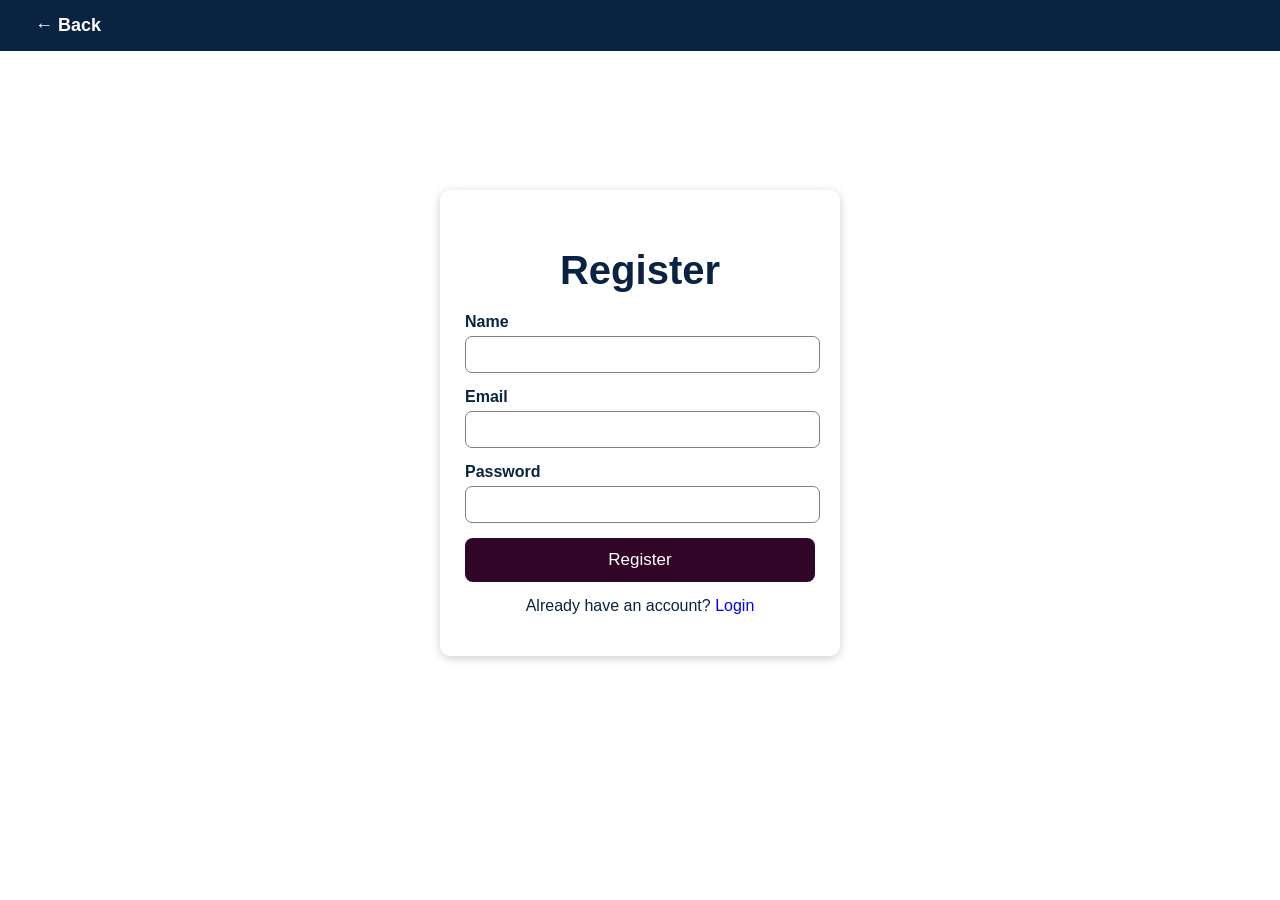
<file: login.html>
<!DOCTYPE html>
<html>
<head>
    <title>EVOK EVENTS Login</title>
    <link rel="stylesheet" href="style.css">

    <style>
        body {
            margin: 0;
            font-family: Arial, sans-serif;
        }

        nav {
            background: #0a2342;
            padding: 15px;
            text-align: left;
            position: fixed;
            top: 0;
            width: 100%;
            z-index: 999;
        }

        nav a {
            color: white;
            text-decoration: none;
            margin: 20px;
            font-size: 18px;
        }

        nav a:hover {
            color: yellow;
        }

        .box {
            width: 350px;
            background: white;
            padding: 25px;
            border-radius: 10px;
            margin: 120px auto;
            box-shadow: 0 2px 10px rgba(0,0,0,0.2);
        }

        .box h2 {
            text-align: center;
            margin-bottom: 20px;
        }

        .input-group {
            margin-bottom: 15px;
        }

        .input-group label {
            font-weight: bold;
        }

        .input-group input {
            width: 95%;
            padding: 10px;
            margin-top: 5px;
            border-radius: 7px;
            border: 1px solid gray;
        }

        button {
            width: 100%;
            padding: 12px;
            background: #310527;
            color: white;
            border: none;
            border-radius: 8px;
            font-size: 17px;
            cursor: pointer;
        }

        button:hover {
            background: #444;
        }

        .link {
            text-align: center;
            margin-top: 15px;
        }

        .link a {
            color: blue;
            cursor: pointer;
        }
    </style>
</head>

<body>

<nav>
    <a href="index.html">← Back</a>
</nav>
<div class="box" id="registerBox">
    <h2>Register</h2>

    <div class="input-group">
        <label>Name</label>
        <input type="text" id="regName">
    </div>

    <div class="input-group">
        <label>Email</label>
        <input type="email" id="regEmail">
    </div>

    <div class="input-group">
        <label>Password</label>
        <input type="password" id="regPassword">
    </div>

    <button onclick="register()">Register</button>

    <div class="link">
        Already have an account? <a onclick="showLogin()">Login</a>
    </div>

    <p id="message"></p>
</div>

<div class="box" id="loginBox" style="display:none;">
    <h2>Login</h2>

    <div class="input-group">
        <label>Email</label>
        <input type="email" id="logEmail">
    </div>

    <div class="input-group">
        <label>Password</label>
        <input type="password" id="logPassword">
    </div>

    <button onclick="login()">Login</button>

    <div class="link">
        Don't have an account? <a onclick="showRegister()">Register</a>
    </div>

    <p id="messageLogin"></p>
</div>

<script>

function showLogin() {
    document.getElementById("registerBox").style.display = "none";
    document.getElementById("loginBox").style.display = "block";
}

function showRegister() {
    document.getElementById("loginBox").style.display = "none";
    document.getElementById("registerBox").style.display = "block";
}
function register() {
    let name = document.getElementById("regName").value;
    let email = document.getElementById("regEmail").value;
    let password = document.getElementById("regPassword").value;

    if (name === "" || email === "" || password === "") {
        document.getElementById("message").style.color = "red";
        document.getElementById("message").innerText = "All fields required!";
        return;
    }

    localStorage.setItem("name", name);
    localStorage.setItem("email", email);
    localStorage.setItem("password", password);

    alert("Registered & Logged in!");
    window.location.href = "index.html";
}

function login() {
    let logEmail = document.getElementById("logEmail").value;
    let logPassword = document.getElementById("logPassword").value;

    let savedEmail = localStorage.getItem("email");
    let savedPassword = localStorage.getItem("password");

    if (logEmail === savedEmail && logPassword === savedPassword) {
        document.getElementById("messageLogin").style.color = "green";
        document.getElementById("messageLogin").innerText = "Login Successful!";

        setTimeout(() => {
            window.location.href = "index.html";
        }, 1000);

    } else {
        document.getElementById("messageLogin").style.color = "red";
        document.getElementById("messageLogin").innerText = "Invalid Email or Password!";
    }
}
</script>

</body>
</html>
</file>
<file: style.css>
body {
    margin: 0;
    font-family: Arial, sans-serif;
    background: white;
    background-size: cover;
    padding-top: 70px;
    color: #0a2342;
}

body::before {
    content: none;
}
nav {
    background: #0a2342;
    padding: 15px;
    text-align: center;
    position: fixed;
    top: 0;
    width: 100%;
    z-index: 999;
    backdrop-filter: blur(5px);
}

.page {
    text-align: left;
    left: 25px;
}

.nav-logo {
    width: 35px;
    height: 35px;
    border-radius: 50%;
    cursor: pointer;
    position: absolute;
    left: 20px;
    top: 11px;
    background:white;

}

nav a {
    color: white;
    text-decoration: none;
    margin: 0 20px;
    font-size: 18px;
    font-weight: bold;
}

nav a:hover {
    color: #1cb5e0;
}
.profile-menu {
    position: absolute;
    right: 35px;
    top: 10px;
}

.profile-icon {
    width: 35px;
    height: 35px;
    border-radius: 50%;
    cursor: pointer;
}

.dropdown {
    display: none;
    position: absolute;
    right: 0;
    background: #0a2342;
    padding: 10px;
    border-radius: 8px;
    margin-top: 10px;
}

.dropdown a {
    color: white;
    text-decoration: none;
    display: block;
    padding: 5px 10px;
}

.dropdown a:hover {
    background: #1cb5e0;
}
.book-btn {
    width: 50px;
    height: 40px;
    background: #0a2342;
    color: white;
    border: 2px solid #1cb5e0;
    border-radius: 20px;
    font-size: 15px;
    font-weight: 600;
    cursor: pointer;
    position: absolute;
    left: 70px;
    top: 7px;
}

.book-btn:active {
    transform: translateY(2px);
}

h2 {
    color: #0a2342;
    text-align: center;
    font-size: 250%;
}
.grid {
    display: grid;
    grid-template-columns: repeat(2, 1fr);
    gap: 15px;
    padding: 20px;
}
.review{
    width:100px;
    height:50px;
    
}
.grid img,
.grid video {
    width: 100%;
    height: 300px;
    object-fit: cover;
    border-radius: 10px;
}

.dj img {
    width: 100%;
    height: 400px;
    object-fit: cover;
    border-radius: 20px;
}

form {
    width: 90%;
    max-width: 600px;
    margin: 25px auto;
    padding: 20px;
    background: #eaf4ff;
    border: 1px solid #1cb5e0;
    border-radius: 10px;
    color: #0a2342;
}

form input,
form textarea,
form select {
    width: 96%;
    padding: 10px;
    margin: 10px 0 20px 0;
    border-radius: 5px;
    border: 1px solid #1cb5e0;
    background: white;
    color: #0a2342;
}

button {
    width: 100%;
    padding: 12px;
    background: #0a2342;
    color: white;
    border: none;
    font-size: 18px;
    border-radius: 10px;
    cursor: pointer;
}

button:hover {
    background: #0d47c3;
}

.logo {
    width: 250px;
    display: block;
    margin: 20px auto;
}

.faq-container {
    width: 80%;
    margin: 20px auto;
    padding: 20px;
    font-size: 18px;
    background: #eaf4ff;
    border: 1px solid #1cb5e0;
    border-radius: 10px;
    color: #0a2342;
}

.faq-container p {
    margin: 15px 0;
}

.faq-container b {
    color: #0d47c3;
}
.review-container {
    width: 90%;
    margin: 25px auto;
}

#review {
    width: 100%;
    max-width: none;
    padding: 0;
    margin: 0;
    background: none;
    border: none;
}

#review input {
    width: 96%;
}
footer {
    background: #0a2342;
    color: white;
    padding: 30px 0;
    margin-top: 40px;
}

.footer-container {
    display: flex;
    justify-content: space-around;
    flex-wrap: wrap;
    width: 90%;
    margin: auto;
}

.footer-section {
    width: 250px;
    margin: 10px 0;
}

footer h3 {
    margin-bottom: 10px;
    color: #1cb5e0;
}

.footer-section a {
    color: white;
    text-decoration: none;
    line-height: 28px;
}

.footer-section a:hover {
    color: #1cb5e0;
}

.footer-bottom {
    color: white;
    text-align: center;
    padding-top: 20px;
    border-top: 1px solid #1cb5e0;
    margin-top: 20px;
    font-size: 14px;
}
</file>
